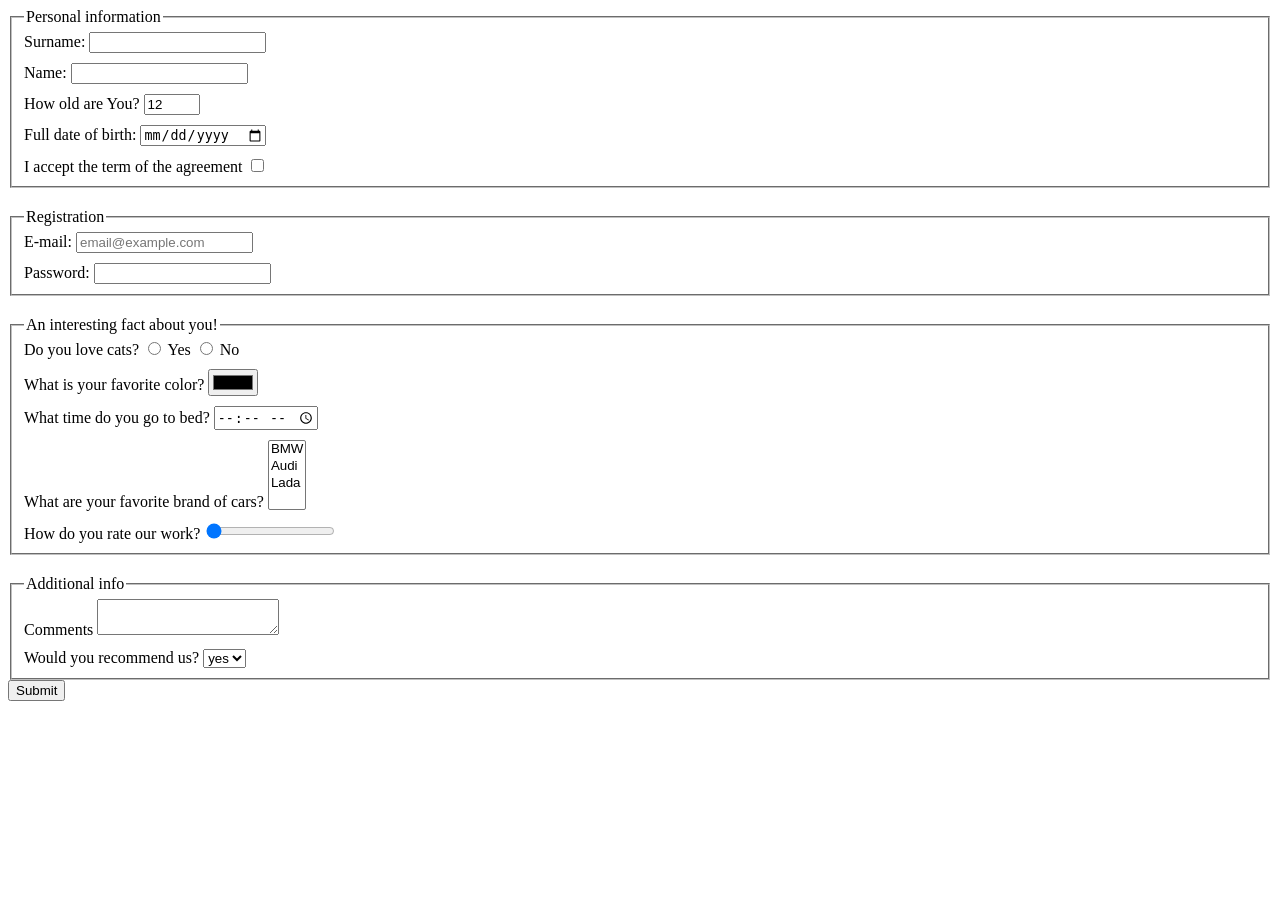
<file: index.html>
<!doctype html><html lang="en"><head><meta charset="UTF-8"><meta name="viewport" content="width=device-width, user-scalable=no, initial-scale=1.0, maximum-scale=1.0, minimum-scale=1.0"><meta http-equiv="X-UA-Compatible" content="ie=edge"><title>HTML Form</title><link rel="stylesheet" href="style.a80620b7.css"></head><body> <form action="https://mate-academy-form-lesson.herokuapp.com/create-application" method="get" onsubmit="onSubmit()"> <fieldset> <legend>Personal information</legend> <div> <label for="Surname"> Surname: </label> <input type="text" name="Surname" id="Surname" autocomplete="off"> </div> <div class="form-field"> <label for="Name"> Name: </label> <input type="text" name="Name" id="Name" autocomplete="off"> </div> <div class="form-field"> <label for="Age"> How old are You? </label> <input value="12" type="number" name="Age" id="Age" min="12" max="100"> </div> <div class="form-field"> <label for="Date"> Full date of birth: </label> <input type="date" name="date" id="Date"> </div> <div class="form-field"> <label for="Agreement"> I accept the term of the agreement </label> <input type="checkbox" name="agreement" id="Agreement"> </div> </fieldset> <fieldset class="set"> <legend>Registration</legend> <div> <label for="email"> E-mail: </label> <input type="email" name="E-mail" id="email" placeholder="email@example.com"> </div> <div class="form-field"> <label for="password"> Password: </label> <input type="password" name="Password" id="password" required minlength="5" maxlength="30"> </div> </fieldset> <fieldset class="set"> <legend>An interesting fact about you!</legend> <div> Do you love cats? <label for="yes"> <input type="radio" name="love" value="yes" id="yes"> Yes </label> <label for="no"> <input type="radio" name="love" value="no" id="no"> No </label> </div> <div class="form-field"> <label for="Color"> What is your favorite color? </label> <input type="color" name="color" id="Color"> </div> <div class="form-field"> <label for="Asleep"> What time do you go to bed? </label> <input type="time" name="asleep" id="Asleep"> </div> <div class="form-field"> <label for="Brand"> What are your favorite brand of cars? </label> <select name="brand" id="Brand" required multiple> <option value="BMW">BMW</option> <option value="Audi">Audi</option> <option value="Lada">Lada</option> </select> </div> <div class="form-field"> <label for="Rate"> How do you rate our work? </label> <input value="0" type="range" name="rate" id="Rate"> </div> </fieldset> <fieldset class="set"> <legend>Additional info</legend> <div> <label for="Comments"> Comments </label> <textarea name="comments" id="Comments">
          </textarea> </div> <div class="form-field"> <label for="Recommend"> Would you recommend us? </label> <select name="recommend" id="Recommend"> <option value="Y">yes</option> <option value="N">no</option> </select> </div> </fieldset> <button type="submit">Submit</button> </form> <script type="text/javascript" src="main.e97352c4.js"></script> </body></html>
</file>
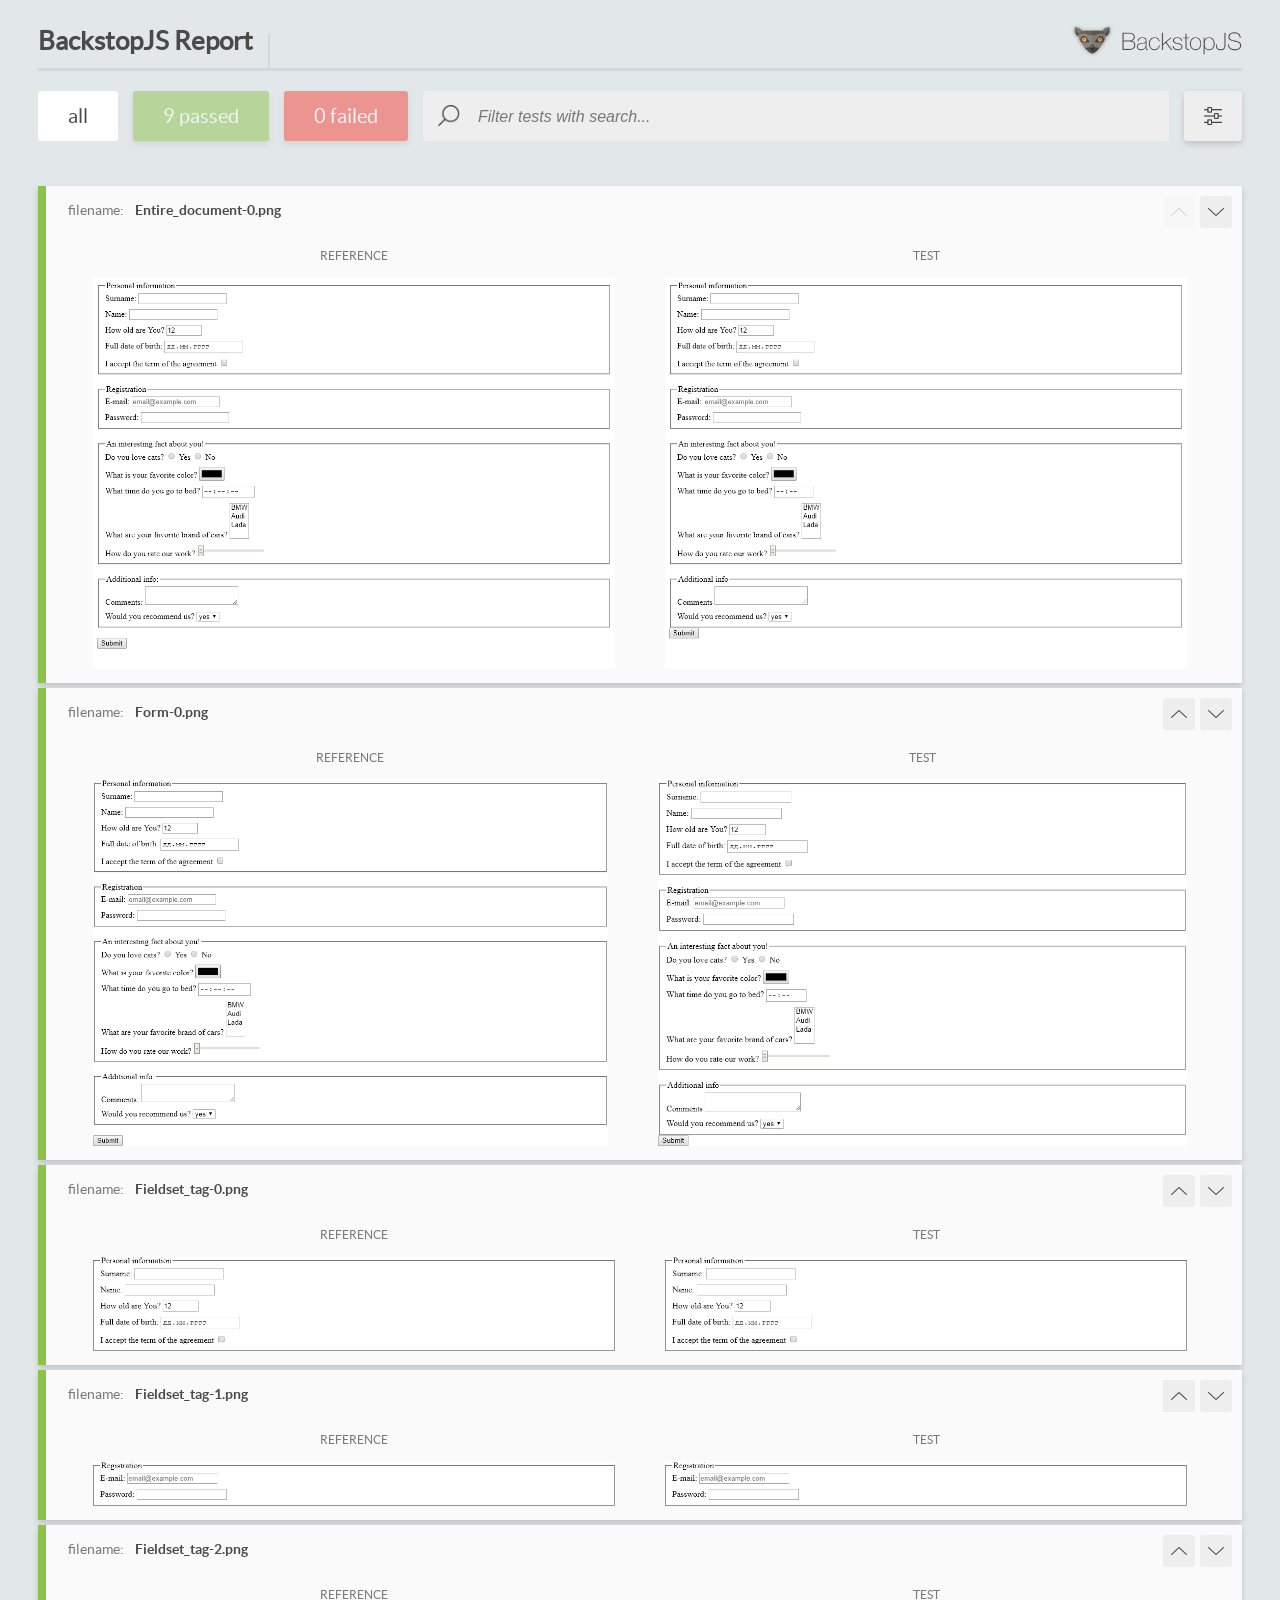
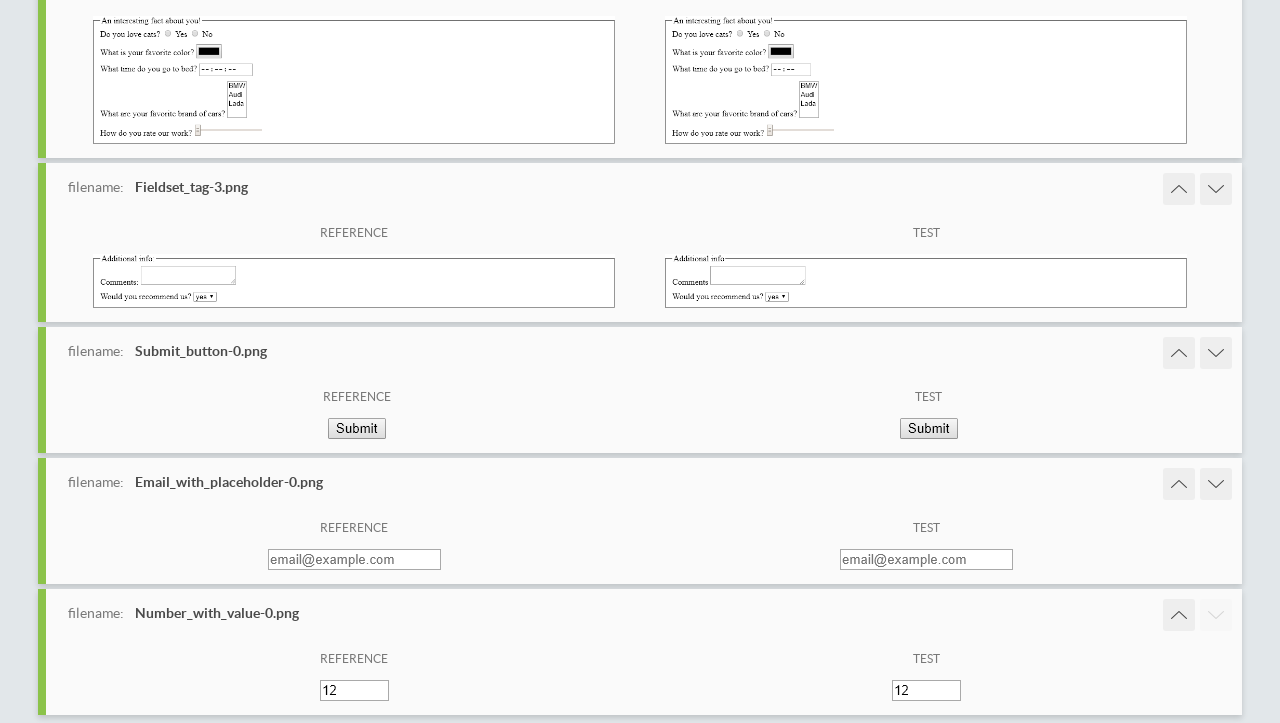
<file: report/html_report/index.html>
<!DOCTYPE html>
<html>
  <head>
    <meta charset="utf-8">
    <title>BackstopJS Report</title>

    <style>
      @font-face {
          font-family: 'latoregular';
          src: url('./assets/fonts/lato-regular-webfont.woff2') format('woff2'),
              url('./assets/fonts/lato-regular-webfont.woff') format('woff');
          font-weight: 400;
          font-style: normal;
      }
      @font-face {
          font-family: 'latobold';
          src: url('./assets/fonts/lato-bold-webfont.woff2') format('woff2'),
              url('./assets/fonts/lato-bold-webfont.woff') format('woff');
          font-weight: 700;
          font-style: normal;
      }

      .ReactModal__Body--open {
          overflow: hidden;
      }
      .ReactModal__Body--open .header {
        display: none;
      }

    </style>
  </head>
  <body style="background-color: #E2E7EA">
    <div id="root">

    </div>
    <script type="text/javascript">
      function report (report) { // eslint-disable-line no-unused-vars
        window.tests = report;
      }
    </script>
    <script type="text/javascript" src="config.js"></script>
    <script type="text/javascript" src="index_bundle.js"></script>
  </body>
</html>
</file>
<file: style.a80620b7.css>
.form-field{margin-top:10px}.set{margin-top:20px}
/*# sourceMappingURL=style.a80620b7.css.map */
</file>
